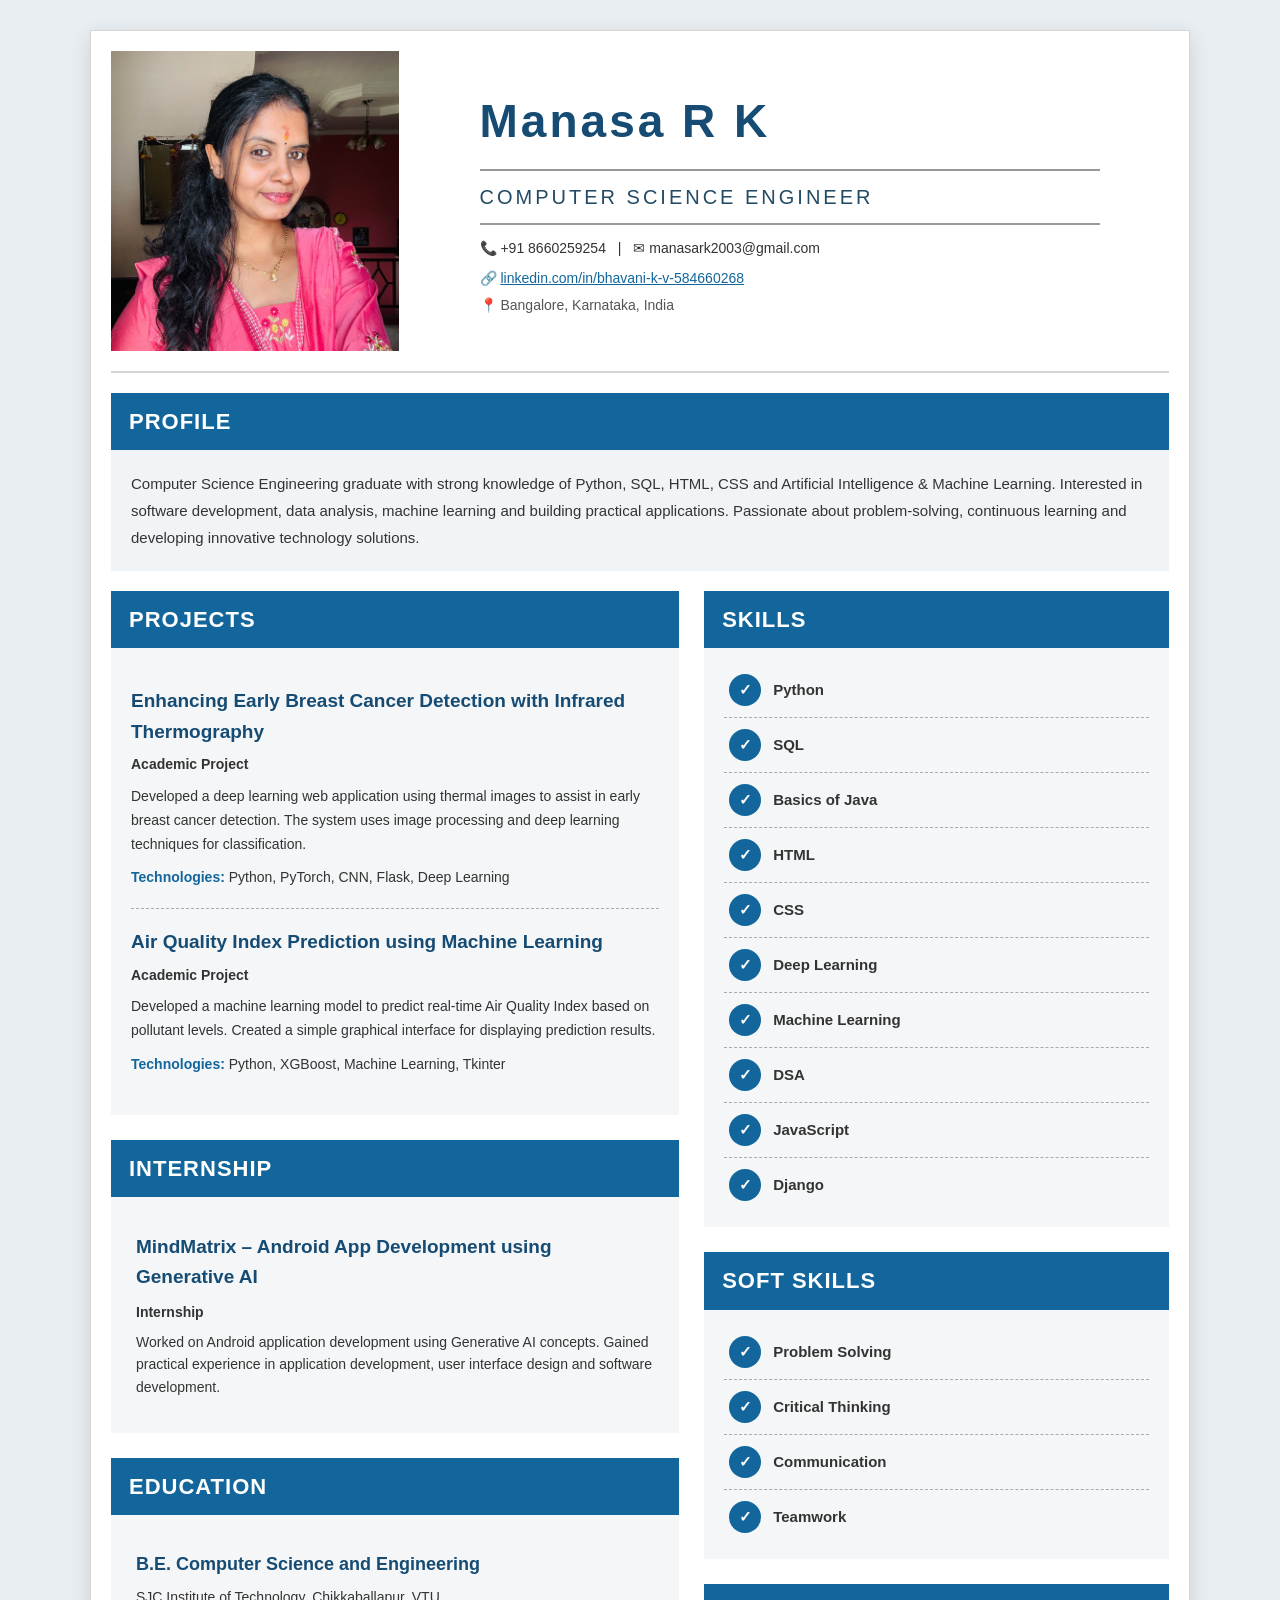
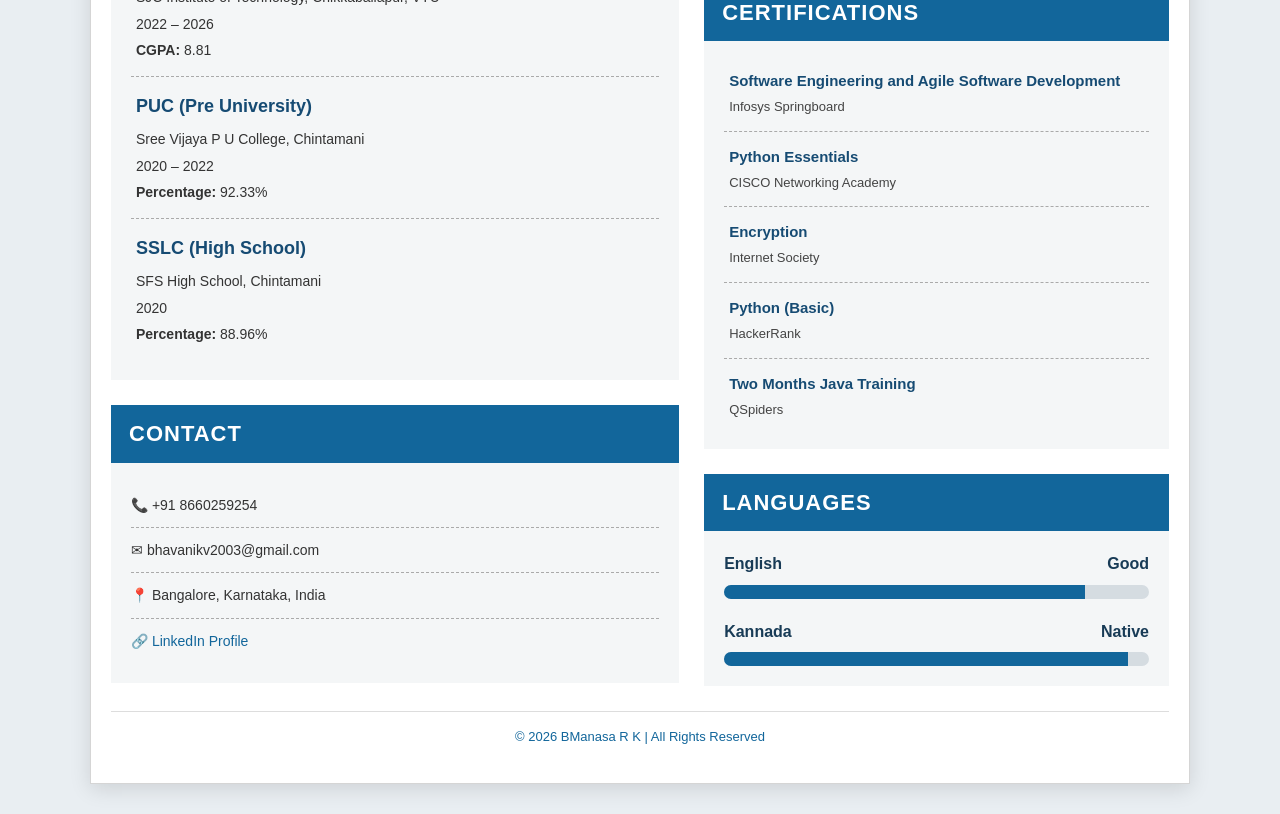
<file: index.html>
<!DOCTYPE html>
<html lang="en">

<head>
    <meta charset="UTF-8">
    <meta name="viewport" content="width=device-width, initial-scale=1.0">

    <title>Bhavani K V | Portfolio</title>

    <link rel="stylesheet" href="portfolio1.css">
</head>

<body>

<div class="resume">

    <!-- ================= HEADER ================= -->

    <header class="header">

        <div class="profile-photo">
            <img src="me1.jpeg" alt="Bhavani K V">
        </div>

        <div class="header-content">

            <h1>Manasa R K</h1>

            <div class="line"></div>

            <h3>COMPUTER SCIENCE ENGINEER</h3>

            <div class="line"></div>

            <p class="contact-info">
                📞 +91 8660259254
                <span>|</span>
                ✉ manasark2003@gmail.com
            </p>

            <p class="linkedin">
                🔗
                <a href="https://www.linkedin.com/in/bhavani-k-v-584660268"
                   target="_blank">
                    linkedin.com/in/bhavani-k-v-584660268
                </a>
            </p>

            <p class="location">
                📍 Bangalore, Karnataka, India
            </p>

        </div>

    </header>


    <!-- ================= PROFILE ================= -->

    <section class="profile">

        <h2 class="section-title">PROFILE</h2>

        <p>
            Computer Science Engineering graduate with strong knowledge of
            Python, SQL, HTML, CSS and Artificial Intelligence & Machine
            Learning. Interested in software development, data analysis,
            machine learning and building practical applications.
            Passionate about problem-solving, continuous learning and
            developing innovative technology solutions.
        </p>

    </section>


    <!-- ================= MAIN CONTENT ================= -->

    <div class="main-content">

        <!-- ================= LEFT COLUMN ================= -->

        <div class="left">

            <!-- PROJECTS -->

            <section class="section">

                <h2 class="section-title">PROJECTS</h2>

                <div class="projects">

                    <!-- PROJECT 1 -->

                    <div class="project-item">

                        <h3>
                            Enhancing Early Breast Cancer Detection
                            with Infrared Thermography
                        </h3>

                        <p class="year">
                            Academic Project
                        </p>

                        <p>
                            Developed a deep learning web application using
                            thermal images to assist in early breast cancer
                            detection. The system uses image processing and
                            deep learning techniques for classification.
                        </p>

                        <p class="technologies">
                            <strong>Technologies:</strong>
                            Python, PyTorch, CNN, Flask,
                            Deep Learning
                        </p>

                    </div>


                    <!-- PROJECT 2 -->

                    <div class="project-item">

                        <h3>
                            Air Quality Index Prediction
                            using Machine Learning
                        </h3>

                        <p class="year">
                            Academic Project
                        </p>

                        <p>
                            Developed a machine learning model to predict
                            real-time Air Quality Index based on pollutant
                            levels. Created a simple graphical interface
                            for displaying prediction results.
                        </p>

                        <p class="technologies">
                            <strong>Technologies:</strong>
                            Python, XGBoost, Machine Learning,
                            Tkinter
                        </p>

                    </div>

                </div>

            </section>


            <!-- INTERNSHIP -->

            <section class="section">

                <h2 class="section-title">INTERNSHIP</h2>

                <div class="experience">

                    <div class="experience-item">

                        <h3>
                            MindMatrix – Android App Development
                            using Generative AI
                        </h3>

                        <p class="year">
                            Internship
                        </p>

                        <p>
                            Worked on Android application development using
                            Generative AI concepts. Gained practical
                            experience in application development,
                            user interface design and software development.
                        </p>

                    </div>

                </div>
                

            </section>


            <!-- EDUCATION -->

            <section class="section">

                <h2 class="section-title">EDUCATION</h2>

                <div class="education">

                    <div class="education-item">

                        <h3>
                            B.E. Computer Science and Engineering
                        </h3>

                        <p>
                            SJC Institute of Technology,
                            Chikkaballapur, VTU
                        </p>

                        <p>
                            2022 – 2026
                        </p>

                        <p>
                            <strong>CGPA:</strong> 8.81
                        </p>

                    </div>


                    <div class="education-item">

                        <h3>
                            PUC (Pre University)
                        </h3>

                        <p>
                            Sree Vijaya P U College,
                            Chintamani
                        </p>

                        <p>
                            2020 – 2022
                        </p>

                        <p>
                            <strong>Percentage:</strong> 92.33%
                        </p>

                    </div>


                    <div class="education-item">

                        <h3>
                            SSLC (High School)
                        </h3>

                        <p>
                            SFS High School,
                            Chintamani
                        </p>

                        <p>
                            2020
                        </p>

                        <p>
                            <strong>Percentage:</strong> 88.96%
                        </p>

                    </div>

                </div>

            </section>


            <!-- CONTACT -->

            <section class="section">

                <h2 class="section-title">CONTACT</h2>

                <div class="contact">

                    <p>
                        📞 +91 8660259254
                    </p>

                    <p>
                        ✉ bhavanikv2003@gmail.com
                    </p>

                    <p>
                        📍 Bangalore, Karnataka, India
                    </p>

                    <p>
                        🔗
                        <a href="https://www.linkedin.com/in/bhavani-k-v-584660268"
                           target="_blank">
                            LinkedIn Profile
                        </a>
                    </p>

                </div>

            </section>

        </div>


        <!-- ================= RIGHT COLUMN ================= -->

        <div class="right">


            <!-- SKILLS -->

            <section class="section">

                <h2 class="section-title">SKILLS</h2>

                <div class="skills">

                    <div class="skill">
                        <div class="circle">✓</div>
                        Python
                    </div>

                    <div class="skill">
                        <div class="circle">✓</div>
                        SQL
                    </div>

                    <div class="skill">
                        <div class="circle">✓</div>
                        Basics of Java
                    </div>

                    <div class="skill">
                        <div class="circle">✓</div>
                        HTML 
                    </div>

                    <div class="skill">
                        <div class="circle">✓</div>
                        CSS
                    </div>

                    <div class="skill">
                        <div class="circle">✓</div>
                        Deep Learning
                    </div>

                    <div class="skill">
                        <div class="circle">✓</div>
                        Machine Learning
                    </div>

                    <div class="skill">
                        <div class="circle">✓</div>
                        DSA
    
                    </div>

                    <div class="skill">
                        <div class="circle">✓</div>
                        JavaScript
                    </div>

                    <div class="skill">
                        <div class="circle">✓</div>
                        Django
                    </div>

                </div>

            </section>


            <!-- SOFT SKILLS -->

            <section class="section">

                <h2 class="section-title">SOFT SKILLS</h2>

                <div class="skills">

                    <div class="skill">
                        <div class="circle">✓</div>
                        Problem Solving
                    </div>

                    <div class="skill">
                        <div class="circle">✓</div>
                        Critical Thinking
                    </div>

                    <div class="skill">
                        <div class="circle">✓</div>
                        Communication
                    </div>

                    <div class="skill">
                        <div class="circle">✓</div>
                        Teamwork
                    </div>

                </div>

            </section>


            <!-- CERTIFICATIONS -->

            <section class="section">

                <h2 class="section-title">CERTIFICATIONS</h2>

                <div class="certificates">

                    <div class="certificate-item">

                        <h3>
                            Software Engineering and
                            Agile Software Development
                        </h3>

                        <p>
                            Infosys Springboard
                        </p>

                    </div>


                    <div class="certificate-item">

                        <h3>
                            Python Essentials
                        </h3>

                        <p>
                            CISCO Networking Academy
                        </p>

                    </div>


                    <div class="certificate-item">

                        <h3>
                            Encryption
                        </h3>

                        <p>
                            Internet Society
                        </p>

                    </div>


                    <div class="certificate-item">

                        <h3>
                            Python (Basic)
                        </h3>

                        <p>
                            HackerRank
                        </p>

                    </div>


                    <div class="certificate-item">

                        <h3>
                            Two Months Java Training
                        </h3>

                        <p>
                            QSpiders
                        </p>

                    </div>

                </div>

            </section>


            <!-- LANGUAGES -->

            <section class="section">

                <h2 class="section-title">LANGUAGES</h2>

                <div class="languages">

                    <div class="language">

                        <div class="language-name">

                            <span>English</span>
                            <span>Good</span>

                        </div>

                        <div class="bar">

                            <div class="english"></div>

                        </div>

                    </div>


                    <div class="language">

                        <div class="language-name">

                            <span>Kannada</span>
                            <span>Native</span>

                        </div>

                        <div class="bar">

                            <div class="kannada"></div>

                        </div>

                    </div>

                </div>

            </section>

        </div>

    </div>


    <!-- ================= FOOTER ================= -->

    <footer>

        <p>
            © 2026 BManasa R K | All Rights Reserved
        </p>

    </footer>

</div>

</body>
</html>
</file>
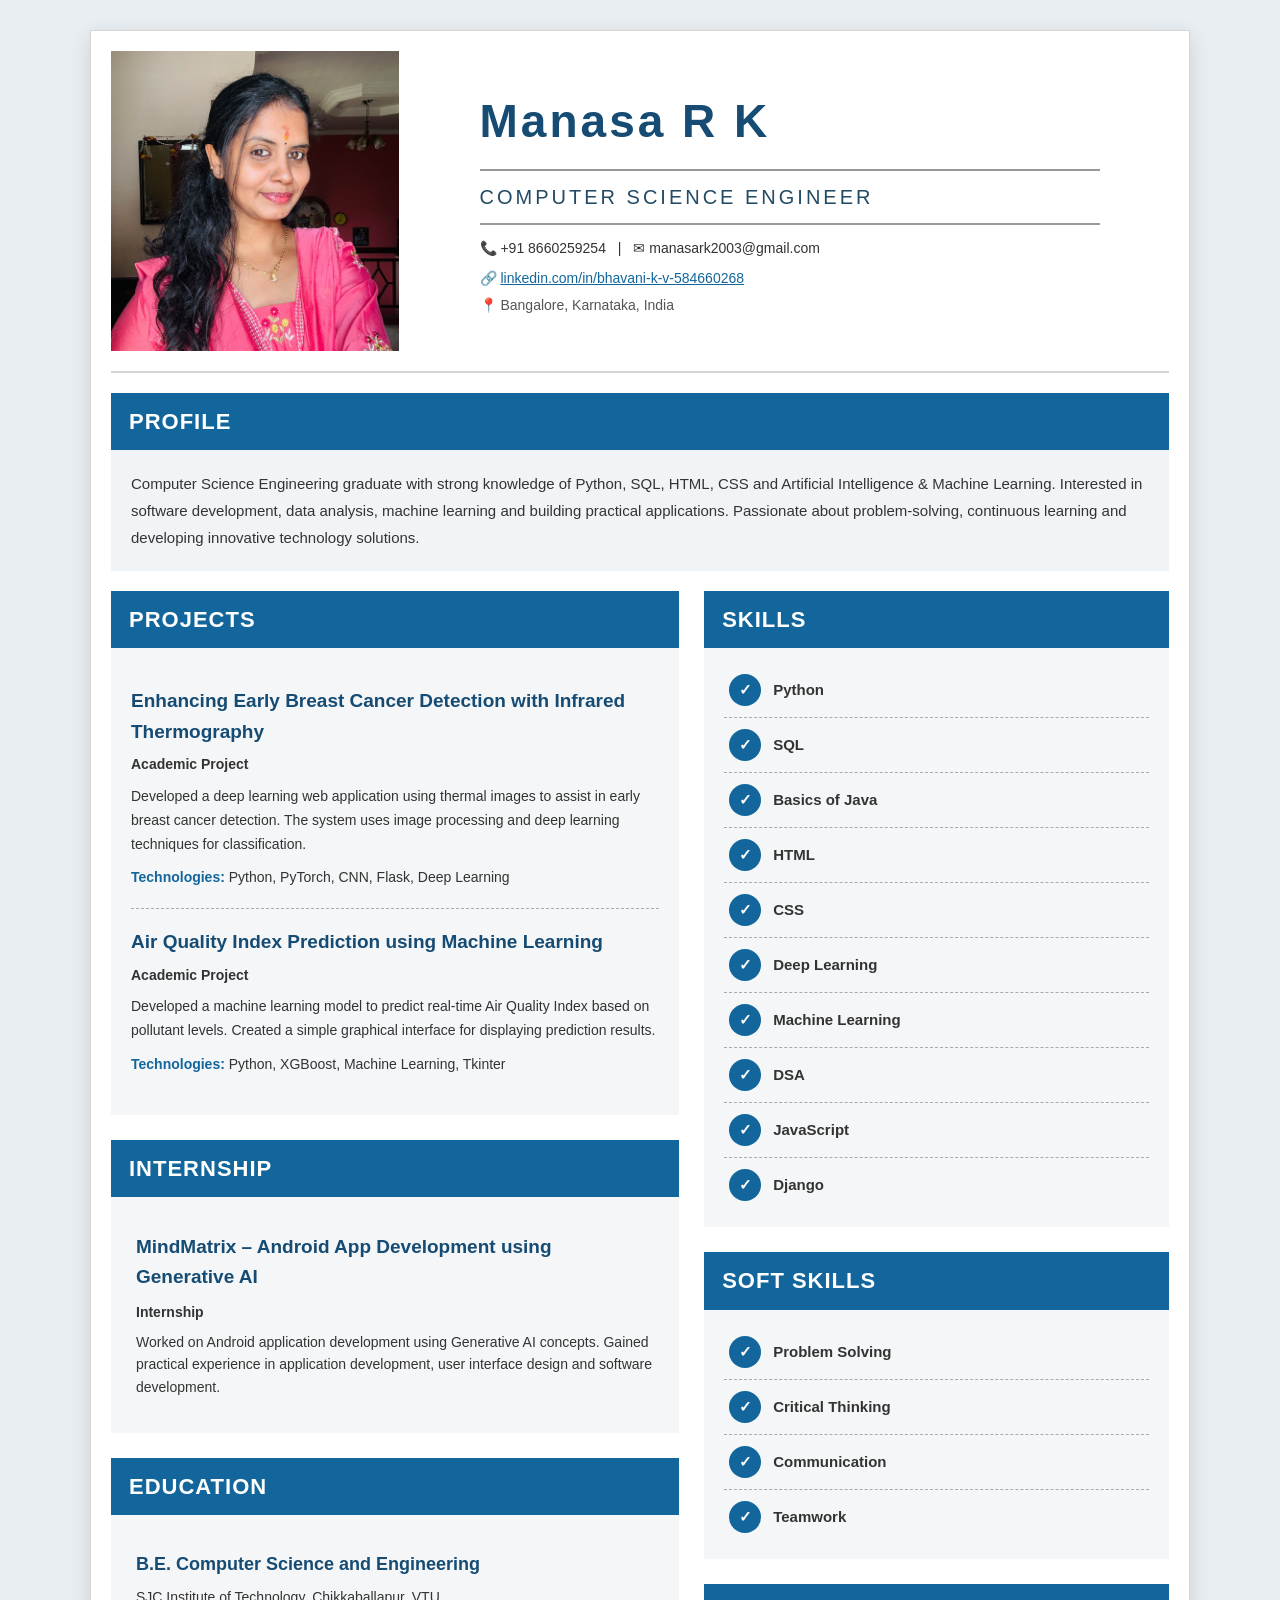
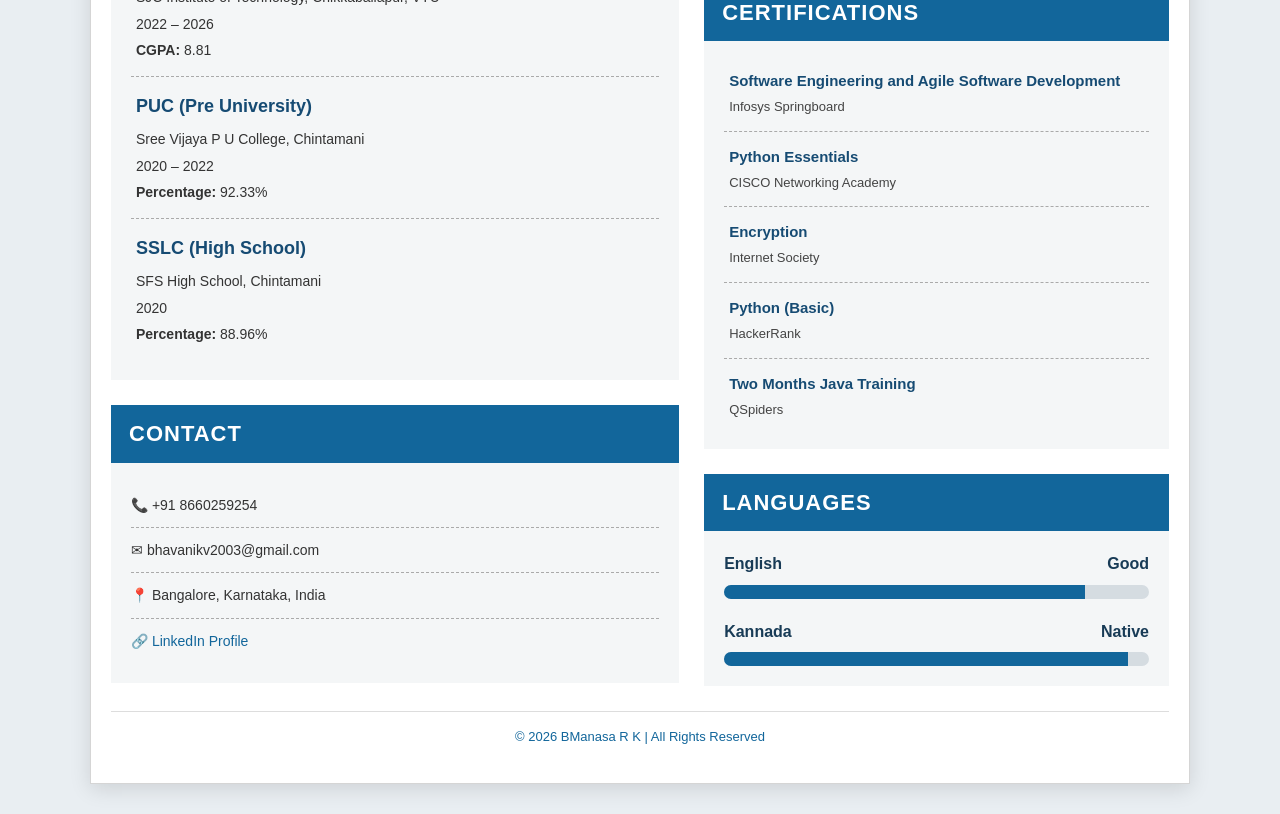
<file: portfolio1.html>
<!DOCTYPE html>
<html lang="en">

<head>
    <meta charset="UTF-8">
    <meta name="viewport" content="width=device-width, initial-scale=1.0">

    <title>Bhavani K V | Portfolio</title>

    <link rel="stylesheet" href="portfolio1.css">
</head>

<body>

<div class="resume">

    <!-- ================= HEADER ================= -->

    <header class="header">

        <div class="profile-photo">
            <img src="me1.jpeg" alt="Bhavani K V">
        </div>

        <div class="header-content">

            <h1>Manasa R K</h1>

            <div class="line"></div>

            <h3>COMPUTER SCIENCE ENGINEER</h3>

            <div class="line"></div>

            <p class="contact-info">
                📞 +91 8660259254
                <span>|</span>
                ✉ manasark2003@gmail.com
            </p>

            <p class="linkedin">
                🔗
                <a href="https://www.linkedin.com/in/bhavani-k-v-584660268"
                   target="_blank">
                    linkedin.com/in/bhavani-k-v-584660268
                </a>
            </p>

            <p class="location">
                📍 Bangalore, Karnataka, India
            </p>

        </div>

    </header>


    <!-- ================= PROFILE ================= -->

    <section class="profile">

        <h2 class="section-title">PROFILE</h2>

        <p>
            Computer Science Engineering graduate with strong knowledge of
            Python, SQL, HTML, CSS and Artificial Intelligence & Machine
            Learning. Interested in software development, data analysis,
            machine learning and building practical applications.
            Passionate about problem-solving, continuous learning and
            developing innovative technology solutions.
        </p>

    </section>


    <!-- ================= MAIN CONTENT ================= -->

    <div class="main-content">

        <!-- ================= LEFT COLUMN ================= -->

        <div class="left">

            <!-- PROJECTS -->

            <section class="section">

                <h2 class="section-title">PROJECTS</h2>

                <div class="projects">

                    <!-- PROJECT 1 -->

                    <div class="project-item">

                        <h3>
                            Enhancing Early Breast Cancer Detection
                            with Infrared Thermography
                        </h3>

                        <p class="year">
                            Academic Project
                        </p>

                        <p>
                            Developed a deep learning web application using
                            thermal images to assist in early breast cancer
                            detection. The system uses image processing and
                            deep learning techniques for classification.
                        </p>

                        <p class="technologies">
                            <strong>Technologies:</strong>
                            Python, PyTorch, CNN, Flask,
                            Deep Learning
                        </p>

                    </div>


                    <!-- PROJECT 2 -->

                    <div class="project-item">

                        <h3>
                            Air Quality Index Prediction
                            using Machine Learning
                        </h3>

                        <p class="year">
                            Academic Project
                        </p>

                        <p>
                            Developed a machine learning model to predict
                            real-time Air Quality Index based on pollutant
                            levels. Created a simple graphical interface
                            for displaying prediction results.
                        </p>

                        <p class="technologies">
                            <strong>Technologies:</strong>
                            Python, XGBoost, Machine Learning,
                            Tkinter
                        </p>

                    </div>

                </div>

            </section>


            <!-- INTERNSHIP -->

            <section class="section">

                <h2 class="section-title">INTERNSHIP</h2>

                <div class="experience">

                    <div class="experience-item">

                        <h3>
                            MindMatrix – Android App Development
                            using Generative AI
                        </h3>

                        <p class="year">
                            Internship
                        </p>

                        <p>
                            Worked on Android application development using
                            Generative AI concepts. Gained practical
                            experience in application development,
                            user interface design and software development.
                        </p>

                    </div>

                </div>
                

            </section>


            <!-- EDUCATION -->

            <section class="section">

                <h2 class="section-title">EDUCATION</h2>

                <div class="education">

                    <div class="education-item">

                        <h3>
                            B.E. Computer Science and Engineering
                        </h3>

                        <p>
                            SJC Institute of Technology,
                            Chikkaballapur, VTU
                        </p>

                        <p>
                            2022 – 2026
                        </p>

                        <p>
                            <strong>CGPA:</strong> 8.81
                        </p>

                    </div>


                    <div class="education-item">

                        <h3>
                            PUC (Pre University)
                        </h3>

                        <p>
                            Sree Vijaya P U College,
                            Chintamani
                        </p>

                        <p>
                            2020 – 2022
                        </p>

                        <p>
                            <strong>Percentage:</strong> 92.33%
                        </p>

                    </div>


                    <div class="education-item">

                        <h3>
                            SSLC (High School)
                        </h3>

                        <p>
                            SFS High School,
                            Chintamani
                        </p>

                        <p>
                            2020
                        </p>

                        <p>
                            <strong>Percentage:</strong> 88.96%
                        </p>

                    </div>

                </div>

            </section>


            <!-- CONTACT -->

            <section class="section">

                <h2 class="section-title">CONTACT</h2>

                <div class="contact">

                    <p>
                        📞 +91 8660259254
                    </p>

                    <p>
                        ✉ bhavanikv2003@gmail.com
                    </p>

                    <p>
                        📍 Bangalore, Karnataka, India
                    </p>

                    <p>
                        🔗
                        <a href="https://www.linkedin.com/in/bhavani-k-v-584660268"
                           target="_blank">
                            LinkedIn Profile
                        </a>
                    </p>

                </div>

            </section>

        </div>


        <!-- ================= RIGHT COLUMN ================= -->

        <div class="right">


            <!-- SKILLS -->

            <section class="section">

                <h2 class="section-title">SKILLS</h2>

                <div class="skills">

                    <div class="skill">
                        <div class="circle">✓</div>
                        Python
                    </div>

                    <div class="skill">
                        <div class="circle">✓</div>
                        SQL
                    </div>

                    <div class="skill">
                        <div class="circle">✓</div>
                        Basics of Java
                    </div>

                    <div class="skill">
                        <div class="circle">✓</div>
                        HTML 
                    </div>

                    <div class="skill">
                        <div class="circle">✓</div>
                        CSS
                    </div>

                    <div class="skill">
                        <div class="circle">✓</div>
                        Deep Learning
                    </div>

                    <div class="skill">
                        <div class="circle">✓</div>
                        Machine Learning
                    </div>

                    <div class="skill">
                        <div class="circle">✓</div>
                        DSA
    
                    </div>

                    <div class="skill">
                        <div class="circle">✓</div>
                        JavaScript
                    </div>

                    <div class="skill">
                        <div class="circle">✓</div>
                        Django
                    </div>

                </div>

            </section>


            <!-- SOFT SKILLS -->

            <section class="section">

                <h2 class="section-title">SOFT SKILLS</h2>

                <div class="skills">

                    <div class="skill">
                        <div class="circle">✓</div>
                        Problem Solving
                    </div>

                    <div class="skill">
                        <div class="circle">✓</div>
                        Critical Thinking
                    </div>

                    <div class="skill">
                        <div class="circle">✓</div>
                        Communication
                    </div>

                    <div class="skill">
                        <div class="circle">✓</div>
                        Teamwork
                    </div>

                </div>

            </section>


            <!-- CERTIFICATIONS -->

            <section class="section">

                <h2 class="section-title">CERTIFICATIONS</h2>

                <div class="certificates">

                    <div class="certificate-item">

                        <h3>
                            Software Engineering and
                            Agile Software Development
                        </h3>

                        <p>
                            Infosys Springboard
                        </p>

                    </div>


                    <div class="certificate-item">

                        <h3>
                            Python Essentials
                        </h3>

                        <p>
                            CISCO Networking Academy
                        </p>

                    </div>


                    <div class="certificate-item">

                        <h3>
                            Encryption
                        </h3>

                        <p>
                            Internet Society
                        </p>

                    </div>


                    <div class="certificate-item">

                        <h3>
                            Python (Basic)
                        </h3>

                        <p>
                            HackerRank
                        </p>

                    </div>


                    <div class="certificate-item">

                        <h3>
                            Two Months Java Training
                        </h3>

                        <p>
                            QSpiders
                        </p>

                    </div>

                </div>

            </section>


            <!-- LANGUAGES -->

            <section class="section">

                <h2 class="section-title">LANGUAGES</h2>

                <div class="languages">

                    <div class="language">

                        <div class="language-name">

                            <span>English</span>
                            <span>Good</span>

                        </div>

                        <div class="bar">

                            <div class="english"></div>

                        </div>

                    </div>


                    <div class="language">

                        <div class="language-name">

                            <span>Kannada</span>
                            <span>Native</span>

                        </div>

                        <div class="bar">

                            <div class="kannada"></div>

                        </div>

                    </div>

                </div>

            </section>

        </div>

    </div>


    <!-- ================= FOOTER ================= -->

    <footer>

        <p>
            © 2026 BManasa R K | All Rights Reserved
        </p>

    </footer>

</div>

</body>
</html>
</file>
<file: portfolio1.css>
* {
    box-sizing: border-box;
    margin: 0;
    padding: 0;
}


/* ================= BODY ================= */

body {
    font-family: Arial, Helvetica, sans-serif;
    background: #e9eef2;
    color: #183b56;
    line-height: 1.6;
}


/* ================= RESUME ================= */

.resume {
    width: 90%;
    max-width: 1100px;

    margin: 30px auto;

    padding: 20px;

    background: white;

    border: 1px solid #d5d5d5;

    box-shadow: 0 5px 20px rgba(0, 0, 0, 0.12);

    animation: pageLoad 1s ease;
}


/* ================= HEADER ================= */

.header {
    display: flex;
    align-items: center;

    border-bottom: 2px solid #d5d5d5;

    padding-bottom: 20px;
}


/* ================= PROFILE IMAGE ================= */

.profile-photo {
    width: 32%;
    overflow: hidden;
}

.profile-photo img {
    width: 85%;
    height: 300px;

    object-fit: cover;

    display: block;

    animation: imageZoom 1.2s ease;

    transition: transform 0.5s ease;
}

.profile-photo img:hover {
    transform: scale(1.05);
}


/* ================= HEADER CONTENT ================= */

.header-content {
    width: 68%;

    padding-left: 30px;

    animation: slideRight 1s ease;
}

.header-content h1 {
    font-size: 46px;

    color: #164b73;

    margin-bottom: 8px;

    letter-spacing: 3px;

    animation: headingAnimation 1s ease;
}

.header-content h3 {
    font-size: 20px;

    letter-spacing: 3px;

    font-weight: normal;

    color: #234b66;
}


.line {
    width: 90%;

    height: 2px;

    background-color: #999;

    margin: 10px 0;
}


.contact-info {
    margin-top: 12px;

    color: #333;

    font-size: 14px;
}

.contact-info span {
    margin: 0 8px;
}

.linkedin {
    margin-top: 8px;

    font-size: 14px;
}

.linkedin a {
    color: #12669b;
}

.location {
    color: #555;

    margin-top: 5px;

    font-size: 14px;
}


/* ================= PROFILE ================= */

.profile {
    margin-top: 20px;

    background-color: #f1f4f6;

    animation: slideUp 1s ease;
}

.profile p {
    padding: 20px;

    font-size: 15px;

    line-height: 1.8;

    color: #333;
}


/* ================= SECTION TITLE ================= */

.section-title {
    background-color: #12669b;

    color: white;

    padding: 11px 18px;

    font-size: 22px;

    letter-spacing: 1px;

    transition: background-color 0.3s ease;
}

.section-title:hover {
    background-color: #0d4f79;
}


/* ================= TWO COLUMN ================= */

.main-content {
    display: flex;

    gap: 25px;

    margin-top: 20px;
}

.left {
    width: 55%;
}

.right {
    width: 45%;
}


/* ================= COMMON SECTION ================= */

.section {
    margin-bottom: 25px;

    background-color: #f4f6f7;

    animation: slideUp 1s ease;

    transition:
        transform 0.3s ease,
        box-shadow 0.3s ease;
}

.section:hover {
    transform: translateY(-3px);

    box-shadow:
        0 7px 15px rgba(0, 0, 0, 0.10);
}


/* ================= PROJECTS ================= */

.projects {
    padding: 20px;
}

.project-item {
    padding: 18px 0;

    border-bottom: 1px dashed #aaa;

    transition:
        transform 0.3s ease,
        background-color 0.3s ease;
}

.project-item:last-child {
    border-bottom: none;
}

.project-item:hover {
    transform: translateX(7px);

    background-color: #eaf3f8;
}

.project-item h3 {
    font-size: 19px;

    color: #164b73;

    margin-bottom: 6px;
}

.project-item p {
    font-size: 14px;

    line-height: 1.7;

    color: #333;
}

.year {
    color: #555;

    font-weight: bold;

    margin-bottom: 8px;
}

.technologies {
    margin-top: 10px;
}

.technologies strong {
    color: #12669b;
}


/* ================= INTERNSHIP ================= */

.experience {
    padding: 20px;
}

.experience-item {
    padding: 15px 5px;
}

.experience-item h3 {
    color: #164b73;

    font-size: 19px;

    margin-bottom: 8px;
}

.experience-item p {
    color: #333;

    font-size: 14px;
}


/* ================= EDUCATION ================= */

.education {
    padding: 20px;
}

.education-item {
    padding: 15px 5px;

    border-bottom: 1px dashed #aaa;

    transition:
        transform 0.3s ease,
        background-color 0.3s ease;
}

.education-item:last-child {
    border-bottom: none;
}

.education-item:hover {
    transform: translateX(7px);

    background-color: #eaf3f8;
}

.education-item h3 {
    font-size: 18px;

    color: #164b73;

    margin-bottom: 7px;
}

.education-item p {
    font-size: 14px;

    margin-top: 4px;

    color: #333;
}


/* ================= SKILLS ================= */

.skills {
    padding: 15px 20px;
}

.skill {
    display: flex;

    align-items: center;

    gap: 12px;

    padding: 11px 5px;

    border-bottom: 1px dashed #aaa;

    font-size: 15px;

    font-weight: bold;

    color: #333;

    transition:
        transform 0.3s ease,
        background-color 0.3s ease;
}

.skill:last-child {
    border-bottom: none;
}

.skill:hover {
    transform: translateX(7px);

    background-color: #e8f1f7;
}


/* ================= SKILL CIRCLE ================= */

.circle {
    width: 32px;

    height: 32px;

    min-width: 32px;

    border-radius: 50%;

    background-color: #12669b;

    color: white;

    display: flex;

    align-items: center;

    justify-content: center;

    transition: transform 0.4s ease;
}

.skill:hover .circle {
    transform: rotate(360deg) scale(1.1);
}


/* ================= SOFT SKILLS ================= */

.contact {
    padding: 20px;
}

.contact p {
    padding: 11px 0;

    border-bottom: 1px dashed #aaa;

    font-size: 14px;

    color: #333;

    transition:
        transform 0.3s ease,
        color 0.3s ease;
}

.contact p:last-child {
    border-bottom: none;
}

.contact p:hover {
    transform: translateX(7px);

    color: #12669b;
}

.contact a {
    color: #12669b;

    text-decoration: none;
}


/* ================= CERTIFICATES ================= */

.certificates {
    padding: 15px 20px;
}

.certificate-item {
    padding: 13px 5px;

    border-bottom: 1px dashed #aaa;

    transition:
        transform 0.3s ease,
        background-color 0.3s ease;
}

.certificate-item:last-child {
    border-bottom: none;
}

.certificate-item:hover {
    transform: translateX(7px);

    background-color: #eaf3f8;
}

.certificate-item h3 {
    font-size: 15px;

    color: #164b73;

    margin-bottom: 4px;
}

.certificate-item p {
    font-size: 13px;

    color: #444;
}


/* ================= LANGUAGES ================= */

.languages {
    padding: 20px;
}

.language {
    margin-bottom: 20px;
}

.language:last-child {
    margin-bottom: 0;
}

.language-name {
    display: flex;

    justify-content: space-between;

    margin-bottom: 8px;

    font-weight: bold;
}


/* ================= LANGUAGE BAR ================= */

.bar {
    width: 100%;

    height: 14px;

    background-color: #d5dce1;

    border-radius: 10px;

    overflow: hidden;
}

.english {
    width: 85%;

    height: 100%;

    background-color: #12669b;

    animation: englishBar 1.5s ease;
}

.kannada {
    width: 95%;

    height: 100%;

    background-color: #12669b;

    animation: kannadaBar 1.5s ease;
}


/* ================= FOOTER ================= */

footer {
    text-align: center;

    padding: 15px;

    color: #12669b;

    font-size: 13px;

    border-top: 1px solid #ddd;
}


/* ================= ANIMATIONS ================= */

@keyframes pageLoad {

    from {
        opacity: 0;

        transform: translateY(30px);
    }

    to {
        opacity: 1;

        transform: translateY(0);
    }
}


@keyframes imageZoom {

    from {
        opacity: 0;

        transform: scale(0.8);
    }

    to {
        opacity: 1;

        transform: scale(1);
    }
}


@keyframes slideRight {

    from {
        opacity: 0;

        transform: translateX(50px);
    }

    to {
        opacity: 1;

        transform: translateX(0);
    }
}


@keyframes headingAnimation {

    from {
        opacity: 0;

        transform: translateY(-30px);
    }

    to {
        opacity: 1;

        transform: translateY(0);
    }
}


@keyframes slideUp {

    from {
        opacity: 0;

        transform: translateY(30px);
    }

    to {
        opacity: 1;

        transform: translateY(0);
    }
}


@keyframes englishBar {

    from {
        width: 0;
    }

    to {
        width: 85%;
    }
}


@keyframes kannadaBar {

    from {
        width: 0;
    }

    to {
        width: 95%;
    }
}


/* ================= RESPONSIVE ================= */

@media (max-width: 768px) {

    .resume {
        width: 95%;

        margin: 15px auto;

        padding: 12px;
    }

    .header {
        flex-direction: column;

        text-align: center;
    }

    .profile-photo {
        width: 100%;

        display: flex;

        justify-content: center;

        margin-bottom: 20px;
    }

    .profile-photo img {
        width: 220px;

        height: 250px;
    }

    .header-content {
        width: 100%;

        padding-left: 0;
    }

    .header-content h1 {
        font-size: 32px;
    }

    .header-content h3 {
        font-size: 16px;
    }

    .main-content {
        flex-direction: column;
    }

    .left,
    .right {
        width: 100%;
    }

}


/* ================= MOBILE ================= */

@media (max-width: 480px) {

    .header-content h1 {
        font-size: 27px;

        letter-spacing: 1px;
    }

    .header-content h3 {
        font-size: 14px;

        letter-spacing: 1px;
    }

    .section-title {
        font-size: 18px;

        padding: 9px 12px;
    }

    .profile p {
        font-size: 14px;
    }

    .project-item h3 {
        font-size: 17px;
    }

    .education-item h3 {
        font-size: 16px;
    }

}
</file>
